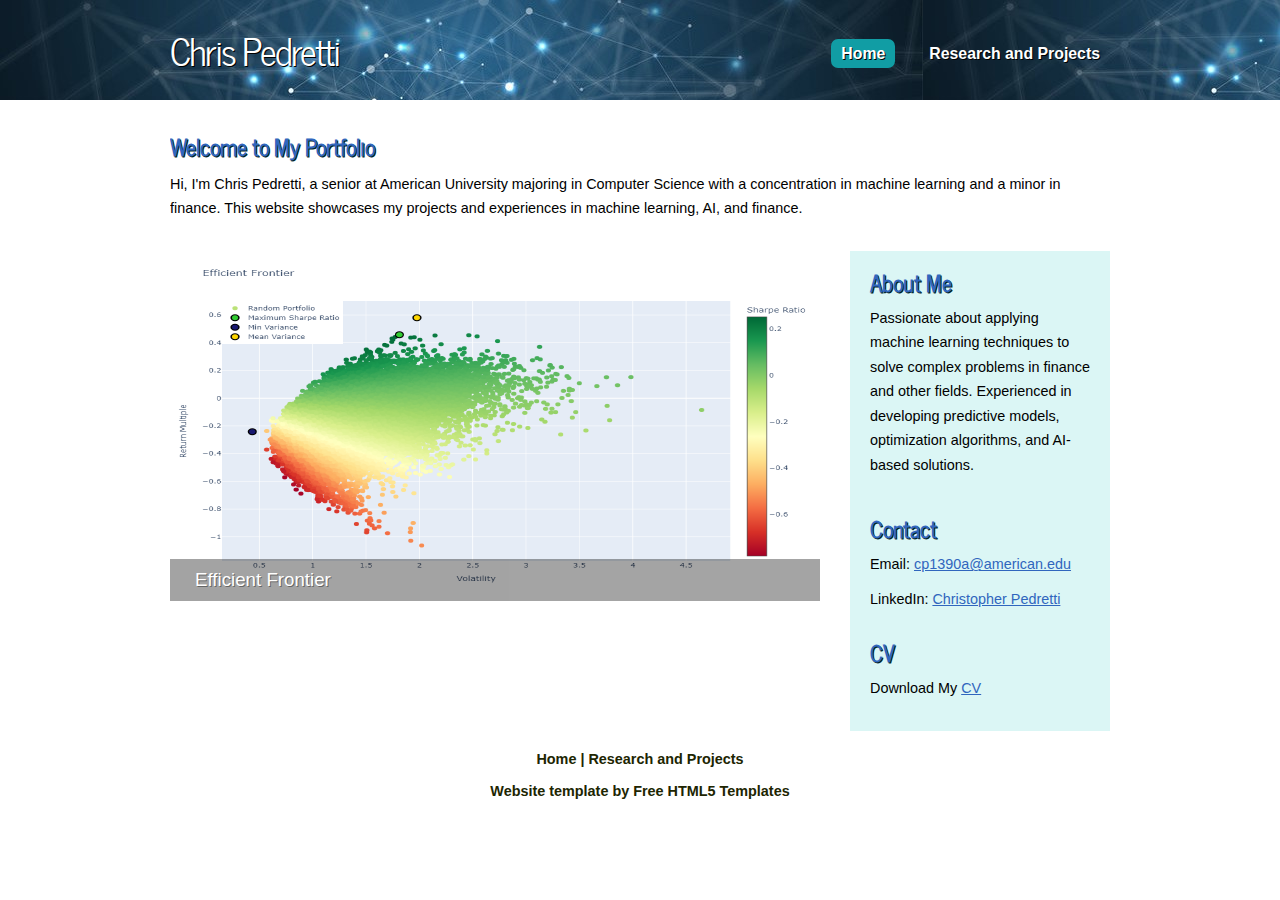
<file: index.html>
<!DOCTYPE html>
<html>
<head>
  <title>Chris Pedretti - American University Computer Science Student</title>
  <meta name="description" content="Chris Pedretti's Portfolio Website" />
  <meta name="keywords" content="Chris Pedretti, Machine Learning, AI, Finance, Portfolio" />
  <meta http-equiv="content-type" content="text/html; charset=UTF-8" />
  <link rel="stylesheet" type="text/css" href="css/style.css" />
  <script type="text/javascript" src="js/modernizr-1.5.min.js"></script>
</head>
<body>
  <div id="main">
    <header>
      <div id="header_section">
        <div id="welcome">
          <h2>Chris Pedretti</h2>
        </div>
        <nav>
          <ul id="nav">
            <li class="current"><a href="index.html">Home</a></li>
            <li><a href="mywork.html">Research and Projects</a></li>
          </ul>
        </nav>
      </div>
    </header>
    <div id="site_content">
      <div id="content">
        <h1>Welcome to My Portfolio</h1>
        <p>Hi, I'm Chris Pedretti, a senior at American University majoring in Computer Science with a concentration in machine learning and a minor in finance. This website showcases my projects and experiences in machine learning, AI, and finance.</p>
        <div class="slideshow">
          <ul class="slideshow">
            <li class="show"><img width="650" height="350" src="images/home_1.jpg" alt="Efficient Frontier" /></li>
            <li><img width="650" height="350" src="images/home_2.png" alt="Monte Carlo Simulation" /></li>
            <li><img width="650" height="350" src="images/home_3.png" alt="Forex Bot Trading" /></li>
            <li><img width="650" height="350" src="images/home_4.png" alt="Power Law Fit" /></li>
            <li><img width="650" height="350" src="images/home_5.png" alt="Bidirectional LSTM" /></li>
          </ul>
        </div>
        <div class="sidebar_container">
          <div class="sidebar">
            <div class="sidebar_item">
              <h2>About Me</h2>
              <p>Passionate about applying machine learning techniques to solve complex problems in finance and other fields. Experienced in developing predictive models, optimization algorithms, and AI-based solutions.</p>
            </div>
          </div>
          <div class="sidebar">
            <div class="sidebar_item">
              <h2>Contact</h2>
              <p>Email: <a href="mailto:cp1390a@american.edu">cp1390a@american.edu</a></p>
              <p>LinkedIn: <a href="https://www.linkedin.com/in/christopher-pedretti/" target="_blank">Christopher Pedretti</a></p>
            </div>
          <div class="sidebar">
            <div class="sidebar_item">
              <h2>CV</h2>
              <p>Download My <a href="images/cp-resume.pdf" target="_blank">CV</a></p>
            </div>
          </div>
        </div>
      </div>
    </div>
    <footer>
      <a href="index.html">Home</a> | <a href="mywork.html">Research and Projects</a>
      <br/><br/>
      Website template by <a href="http://www.freehtml5templates.co.uk">Free HTML5 Templates</a>
    </footer>
  </div>
  <script type="text/javascript" src="js/jquery.min.js"></script>
  <script type="text/javascript" src="js/image_slide.js"></script>
</body>
</html>
</file>
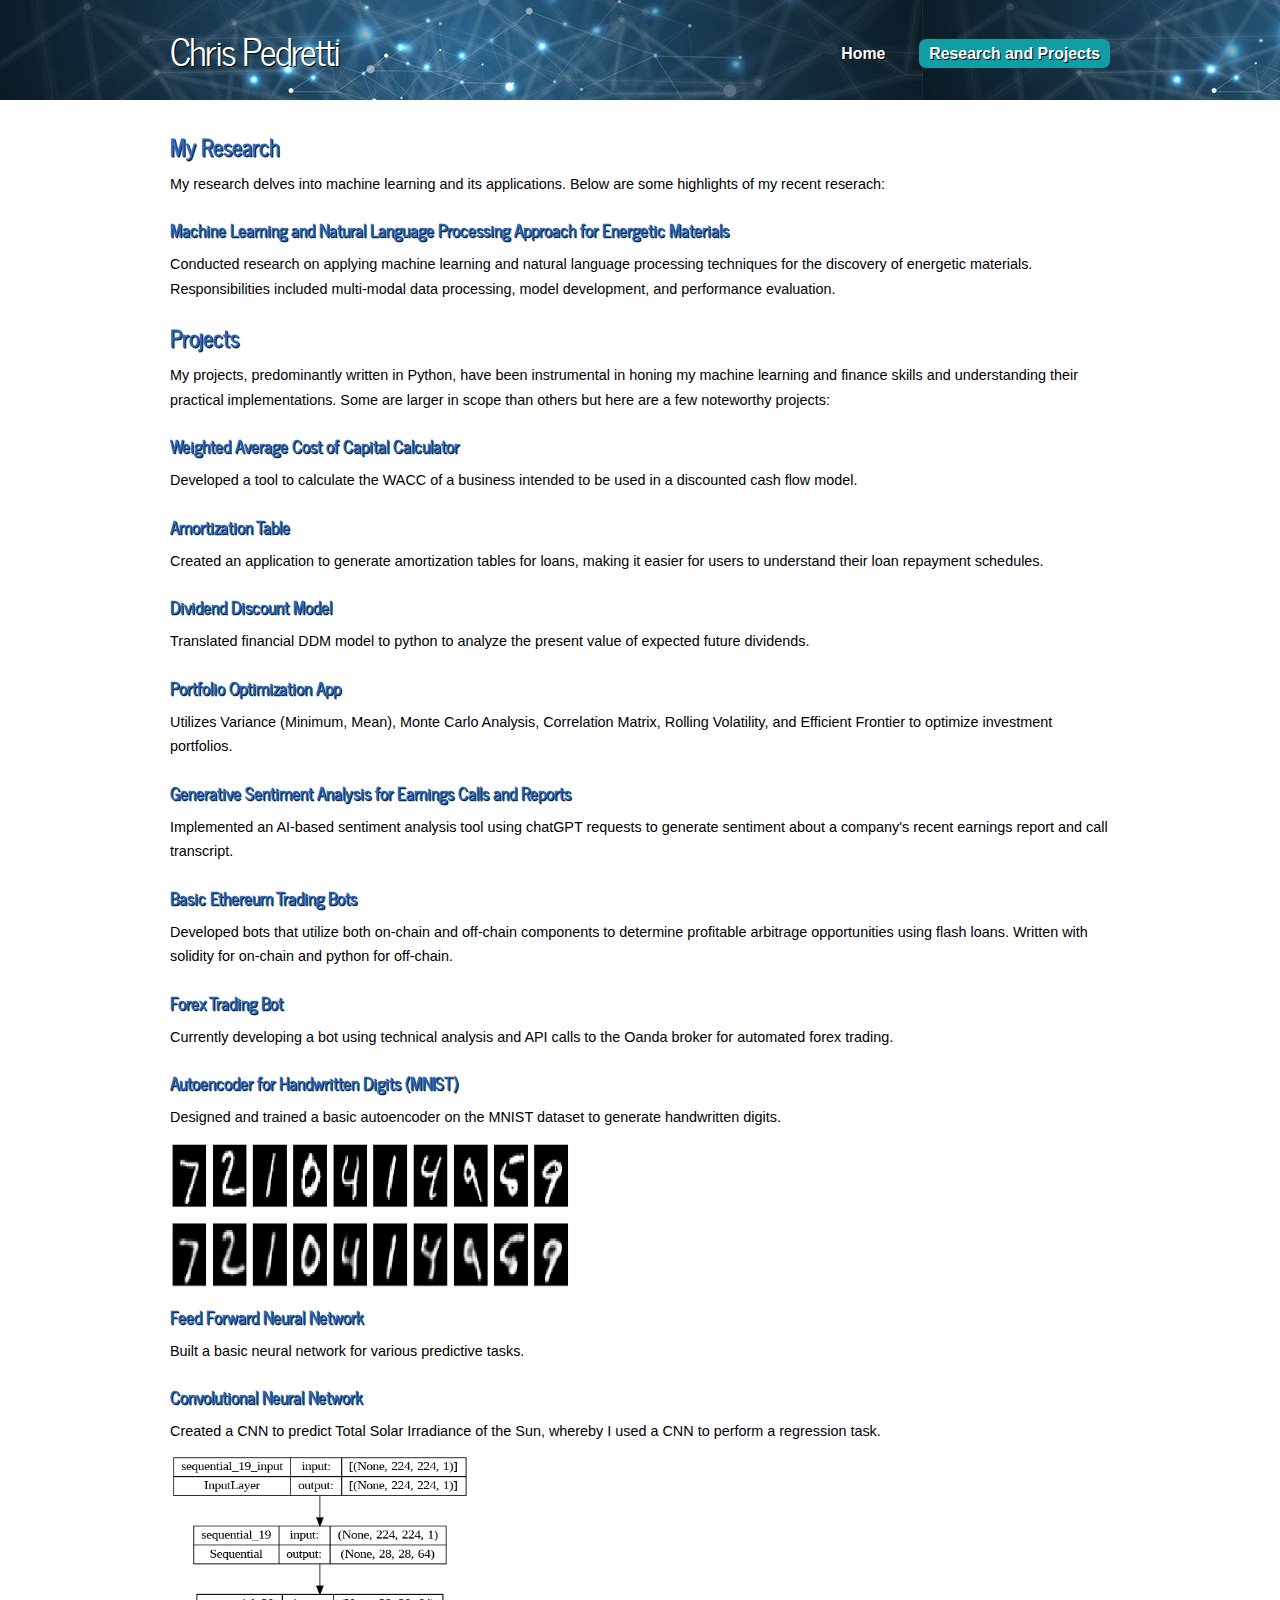
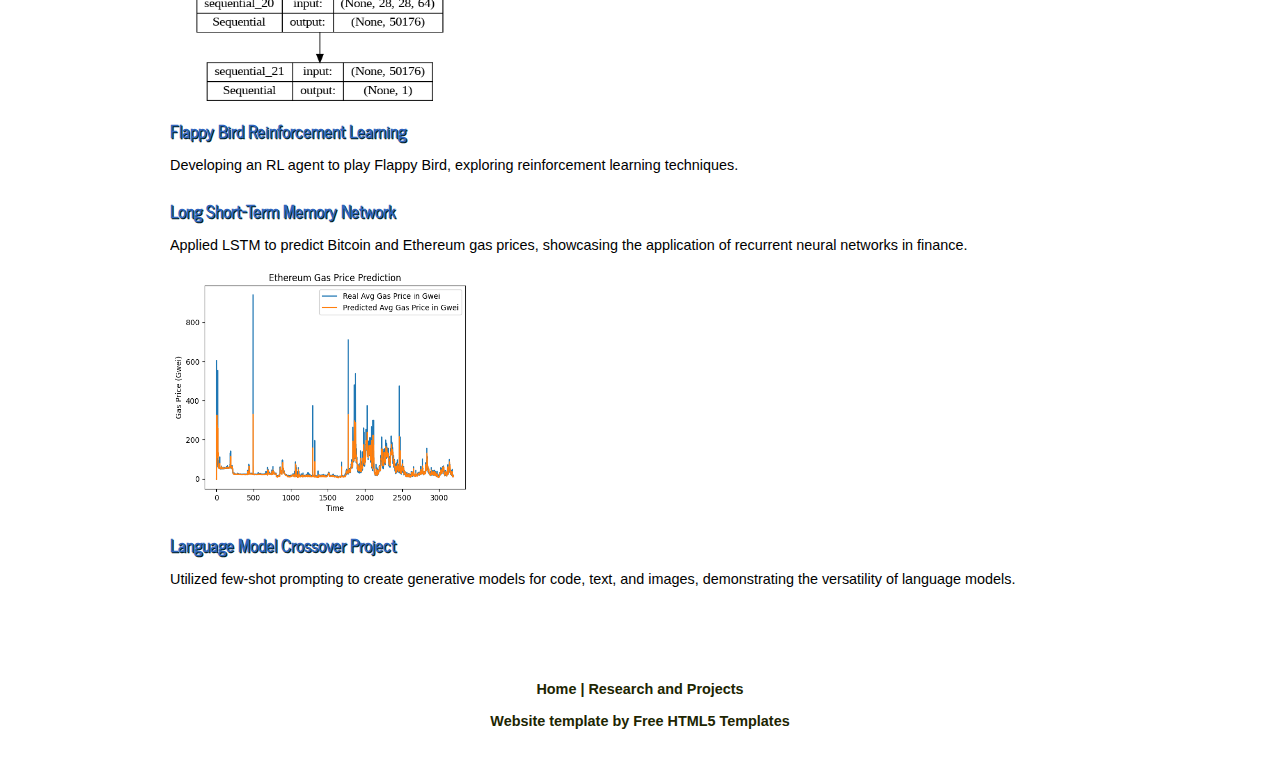
<file: mywork.html>
<!DOCTYPE html>
<html>
<head>
  <title>Chris Pedretti - Research and Projects</title>
  <meta name="description" content="Chris Pedretti's Work" />
  <meta name="keywords" content="Chris Pedretti, Work" />
  <meta http-equiv="content-type" content="text/html; charset=UTF-8" />
  <link rel="stylesheet" type="text/css" href="css/style.css" />
  <script type="text/javascript" src="js/modernizr-1.5.min.js"></script>
</head>
<body>
  <div id="main">
    <header>
      <div id="header_section">
        <div id="welcome">
          <h2>Chris Pedretti</h2>
        </div>
        <nav>
          <ul id="nav">
            <li><a href="index.html">Home</a></li>
            <li class="current"><a href="mywork.html">Research and Projects</a></li>
          </ul>
        </nav>
      </div>
    </header>
    <div id="site_content">
      <div id="content">
        <h2>My Research</h2>
        <p>My research delves into machine learning and its applications. Below are some highlights of my recent reserach:</p>
        <div class="project">
          <h3>Machine Learning and Natural Language Processing Approach for Energetic Materials</h3>
          <p>Conducted research on applying machine learning and natural language processing techniques for the discovery of energetic materials. Responsibilities included multi-modal data processing, model development, and performance evaluation.</p>
        </div>
        <h2>Projects</h2>
        <p>My projects, predominantly written in Python, have been instrumental in honing my machine learning and finance skills and understanding their practical implementations. Some are larger in scope than others but here are a few noteworthy projects:</p>
        <div class="project">
          <h3>Weighted Average Cost of Capital Calculator</h3>
          <p>Developed a tool to calculate the WACC of a business intended to be used in a discounted cash flow model.</p>
        </div>
        <div class="project">
          <h3>Amortization Table</h3>
          <p>Created an application to generate amortization tables for loans, making it easier for users to understand their loan repayment schedules.</p>
        </div>
        <div class="project">
          <h3>Dividend Discount Model</h3>
          <p>Translated financial DDM model to python to analyze the present value of expected future dividends.</p>
        </div>
        <div class="project">
          <h3>Portfolio Optimization App</h3>
          <p>Utilizes Variance (Minimum, Mean), Monte Carlo Analysis, Correlation Matrix, Rolling Volatility, and Efficient Frontier to optimize investment portfolios.</p>
        </div>
        <div class="project">
          <h3>Generative Sentiment Analysis for Earnings Calls and Reports</h3>
          <p>Implemented an AI-based sentiment analysis tool using chatGPT requests to generate sentiment about a company's recent earnings report and call transcript.</p>
        </div>
        <div class="project">
          <h3>Basic Ethereum Trading Bots</h3>
          <p>Developed bots that utilize both on-chain and off-chain components to determine profitable arbitrage opportunities using flash loans. Written with solidity for on-chain and python for off-chain.</p>
        </div>
        <div class="project">
          <h3>Forex Trading Bot</h3>
          <p>Currently developing a bot using technical analysis and API calls to the Oanda broker for automated forex trading.</p>
        </div>
        <div class="project">
          <h3>Autoencoder for Handwritten Digits (MNIST)</h3>
          <p>Designed and trained a basic autoencoder on the MNIST dataset to generate handwritten digits.</p>
          <img width="400" height="150" src="images/autoencoder.png" alt="Reconstructed Digits" />
        </div>
        <div class="project">
          <h3>Feed Forward Neural Network</h3>
          <p>Built a basic neural network for various predictive tasks.</p>
        </div>
        <div class="project">
          <h3>Convolutional Neural Network</h3>
          <p>Created a CNN to predict Total Solar Irradiance of the Sun, whereby I used a CNN to perform a regression task.</p>
          <img width="300" height="250" src="images/tsicnn.png" alt="CNN Model Architecture" />
        </div>
        <div class="project">
          <h3>Flappy Bird Reinforcement Learning</h3>
          <p>Developing an RL agent to play Flappy Bird, exploring reinforcement learning techniques.</p>
        </div>
        <div class="project">
          <h3>Long Short-Term Memory Network</h3>
          <p>Applied LSTM to predict Bitcoin and Ethereum gas prices, showcasing the application of recurrent neural networks in finance.</p>
          <img width="300" height="250" src="images/ethgas.png" alt="CNN Model Architecture" />
        </div>
        <div class="project">
          <h3>Language Model Crossover Project</h3>
          <p>Utilized few-shot prompting to create generative models for code, text, and images, demonstrating the versatility of language models.</p>
        </div>
      </div>
    </div>
    <footer>
      <a href="index.html">Home</a> | <a href="mywork.html">Research and Projects</a>
      <br/><br/>
      Website template by <a href="http://www.freehtml5templates.co.uk">Free HTML5 Templates</a>
    </footer>
  </div>
  <script type="text/javascript" src="js/jquery.min.js"></script>
  <script type="text/javascript" src="js/image_slide.js"></script>
</body>
</html>
</file>
<file: css/style.css>
@font-face { 
  font-family: News Cycle; 
    src: url('../fonts/NewsCycle-Regular.eot'); 
    src: local("News Cycle"), url('../fonts/NewsCycle-Regular.ttf'); 
} 

html
{ height: 100%;}

*
{ margin: 0;
  padding: 0;}
/* style.css */

/* style.css */

body {
  font: normal 90% Arial, Helvetica, sans-serif;
  color: #000;
  background: #FFF; /* Keep background white */
}

/* tell the browser to render HTML 5 elements as block */
article, aside, figure, footer, header, hgroup, nav, section { 
  display: block;
}

p {
  padding: 0 0 10px 0;
  line-height: 1.7em;
  font-size: 100%;
}

img {
  border: 0;
}

h1, h2, h3, h4, h5, h6 {
  font: bold 150% 'News Cycle', Arial, sans-serif;
  color: #3066BE; /* True Blue */
  text-shadow: 1px 1px #021f20;
  margin: 10px 0 10px 0;
}

h2 {
  font: bold 150% 'News Cycle', Arial, sans-serif;
}

h3 {
  font: bold 120% 'News Cycle', Arial, sans-serif;
}

h4, h5, h6 {
  margin: 0;
  padding: 0 0 0px 0;
  font: normal 120% 'News Cycle', Arial, sans-serif;
  color: #FFF;
  line-height: 1.5em;
}

h5, h6 {
  font: normal 95% 'News Cycle', Arial, sans-serif;
  color: #888;
  padding-bottom: 15px;
}

span {
  color: #3066BE; /* True Blue */
}

a, a:hover {
  color: #3066BE; /* True Blue */
  background: transparent;
  outline: none;
  text-decoration: underline;
}

a:hover {
  text-decoration: none;
}

ul {
  margin: 2px 0 22px 30px;
  line-height: 1.7em;
  font-style: normal;
  font-size: 100%;
}

ol {
  margin: 8px 0 22px 20px;
}

ol li {
  margin: 0 0 11px 0;
}

#main, header, #banner, #menubar, #site_content, footer, #content_grey, nav, #header_section {
  margin-left: auto; 
  margin-right: auto;
}

header {
  position: relative;
  background: #323232 url(../images/header.jpg) repeat; /* Keep header image */
  height: 100px;
} 

#header_section {
  width: 940px;
  height: 60px;
  margin-bottom: 20px;
} 

#welcome {
  width: 280px;
  float: left;
  margin: 0 auto;
  padding: 10px 0 10px 0;
  background: transparent;
} 

#welcome h2 {
  font: normal 260% 'News Cycle', Arial, sans-serif;
  letter-spacing: -2px;
  text-shadow: 1px 1px #000;
  color: #FFF;
}

nav {
  width: 660px;
  height: 50px;
  margin-top: 42px;
  float: right;
}   

ul#nav {
  margin: 0;
  float: right;
}

ul#nav li {
  padding: 0 0 0 0px;
  list-style: none;
  margin: 2px 0 0 0;
  display: inline;
  text-align: center;   
  background: transparent;
}

ul#nav li a {
  font: bold 110% Arial, Helvetica, sans-serif;
  height: 24px;
  margin: 10px 0 0 20px;
  text-shadow: 1px 1px #000;
  padding: 6px 10px 6px 10px;
  background: transparent; 
  text-align: center;
  color: #FFF;
  text-shadow: 1px 1px #000;  
  text-decoration: none;
} 

ul#nav li.current a, ul#nav li:hover a {
  text-shadow: 1px 1px #000;
  color: #FFF;
  background: #119DA4; /* Dark Cyan */
  border-radius: 7px;
}

#site_content {
  width: 940px;
  padding-top: 20px;
  overflow: hidden;
  margin-bottom: 30px;
} 

.sidebar_container {
  float: right;
  width: 240px;
  margin-top: 20px;
  padding-left: 20px;
  color: #000;
  background: #dbf6f5; /* Tiffany Blue */
}

.sidebar {
  float: left;
  width: 240px;
  margin: 0 0px 10px 0;
}

.sidebar_item {
  width: 220px;
}

.sidebar h2 {
  padding: 5px 0 0 0;
  font: bold 150% 'News Cycle', Arial, sans-serif;
  height: 30px;
  color: #3066BE; /* True Blue */
} 

#content {
  width: 940px;
  margin: 0 10px 20px 0;
  float: left;
}

.content_item {
  float: left;
  width: 650px;
  margin-bottom: 20px;
}

.content_imagetext {
  width: 620px;
  padding: 5px;
  margin: 20px 0 0 0;
  float: left;
}

.content_image {
  float: left; 
  width: 150px;
  height: 150px;
  margin: 0 20px 10px 0;
}

.content_container {
  width: 300px;
  padding: 5px;
  margin: 20px 10px 0 0;
  float: left;
}

footer {
  padding: 30px 0px;
  font-weight: bold;
  text-align: center; 
  color: #202501;
}

footer a {
  color: #202501;
  text-decoration: none;
  padding-bottom: 20px;
}

footer a:hover {
  text-decoration: underline;
  color: #202501;
}

.button_small {
  font: normal 110% Arial, Helvetica, sans-serif;
  float: left;
  padding: 5px 15px 7px 10px;
  border: 1px solid #FFF; 
  background: #119DA4; /* Dark Cyan */
  border-radius: 7px;
  box-shadow: rgba(0, 0, 0, 0.5) 0px 0px 5px;
}

.button_small a {
  color: #FFF;
  padding-left: 5px;
  text-shadow: 1px 1px #000;
}

.form_settings {
  margin: 15px 0 0 0;
}

.form_settings p {
  padding: 0 0 4px 0;
}

.form_settings span {
  float: left; 
  width: 280px; 
  text-align: left;
  text-shadow: none;
}

.form_settings input, .form_settings textarea {
  padding: 2px; 
  width: 299px; 
  font: 100% arial; 
  border: 1px solid #E5E5DB; 
  background: #FFF; 
  color: #47433F;
}

.form_settings input[type="checkbox"] {
  padding: 2px 0; 
  width: 15px; 
  font: 100% arial; 
  border: 0; 
  background: #FFF; 
  color: #47433F;
  margin: 28px 0;
}

.form_settings .submit {
  font: 100% arial; 
  border: 1px solid #FFF; 
  width: 99px; 
  margin: 0 0 0 206px; 
  height: 26px;
  padding: 2px 0 3px 0;
  cursor: pointer; 
  background: #3066BE; /* True Blue */
  border-radius: 7px;
  box-shadow: rgba(0, 0, 0, 0.5) 0px 0px 5px;
  color: #FFF;
  text-shadow: 1px 1px #000;
}

.slideshow {
  width: 650px;
  height: 350px;
  margin-top: 20px;
  float: left;
}  

/* styling for the slideshow on the homepage */
ul.slideshow {
  list-style: none;
  width: 650px;
  height: 350px;
  overflow: hidden;
  position: relative;
  margin: 0;
}

ul.slideshow li {
  position: absolute;
  margin: 0;
  padding: 0;
  left: 0;
  right: 0;
}

ul.slideshow li.show {
  z-index: 500;
}

ul img {
  border: none;
}

#slideshow-caption {
  width: 650px;
  height: 42px;
  position: absolute;
  bottom: 0;
  left: 0; 
  z-index: 500;
}

#slideshow-caption .slideshow-caption-container {
  padding: 10px 25px 10px 25px; 
  background: transparent url(../images/transparent.png) repeat;  
  z-index: 1000;
}

#slideshow-caption p {
  padding: 0;
  font: normal 130% arial, sans-serif;
  color: #FFF;
  text-shadow: 1px 1px #000;
}
</file>
